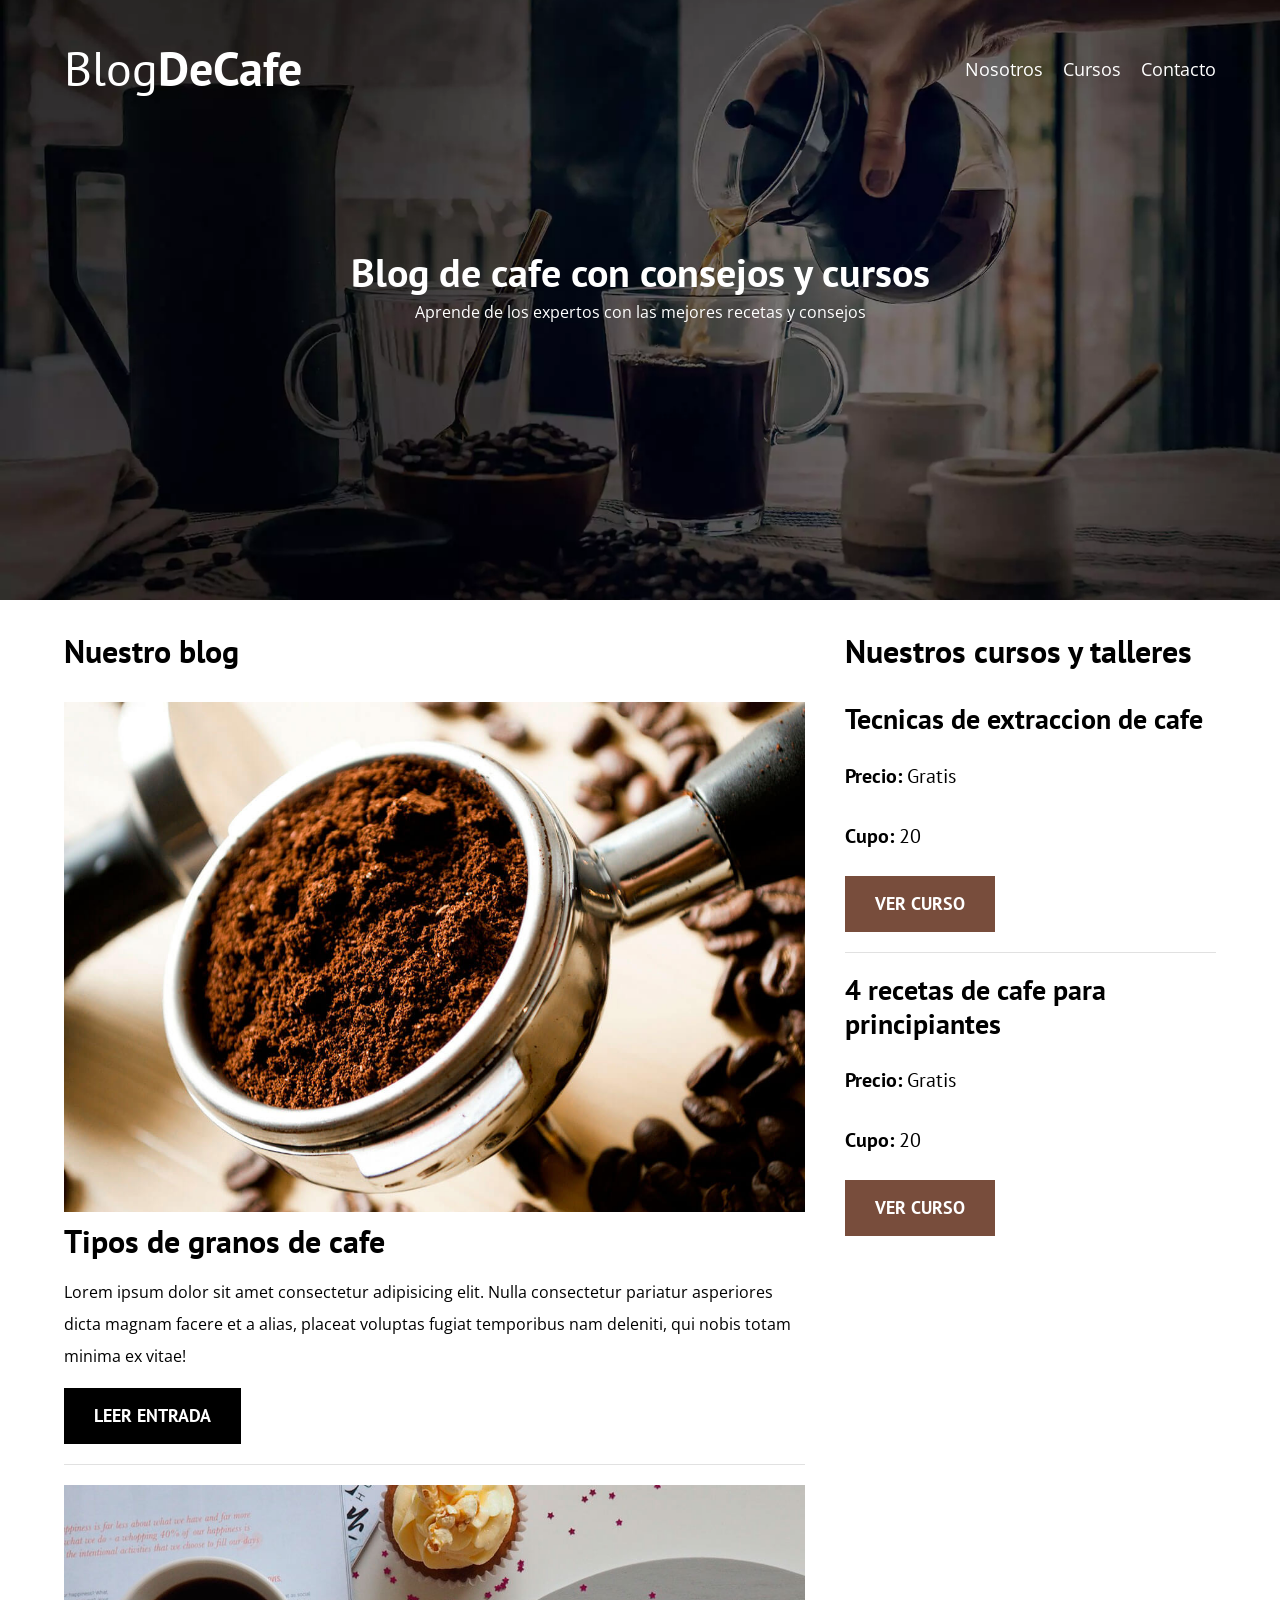
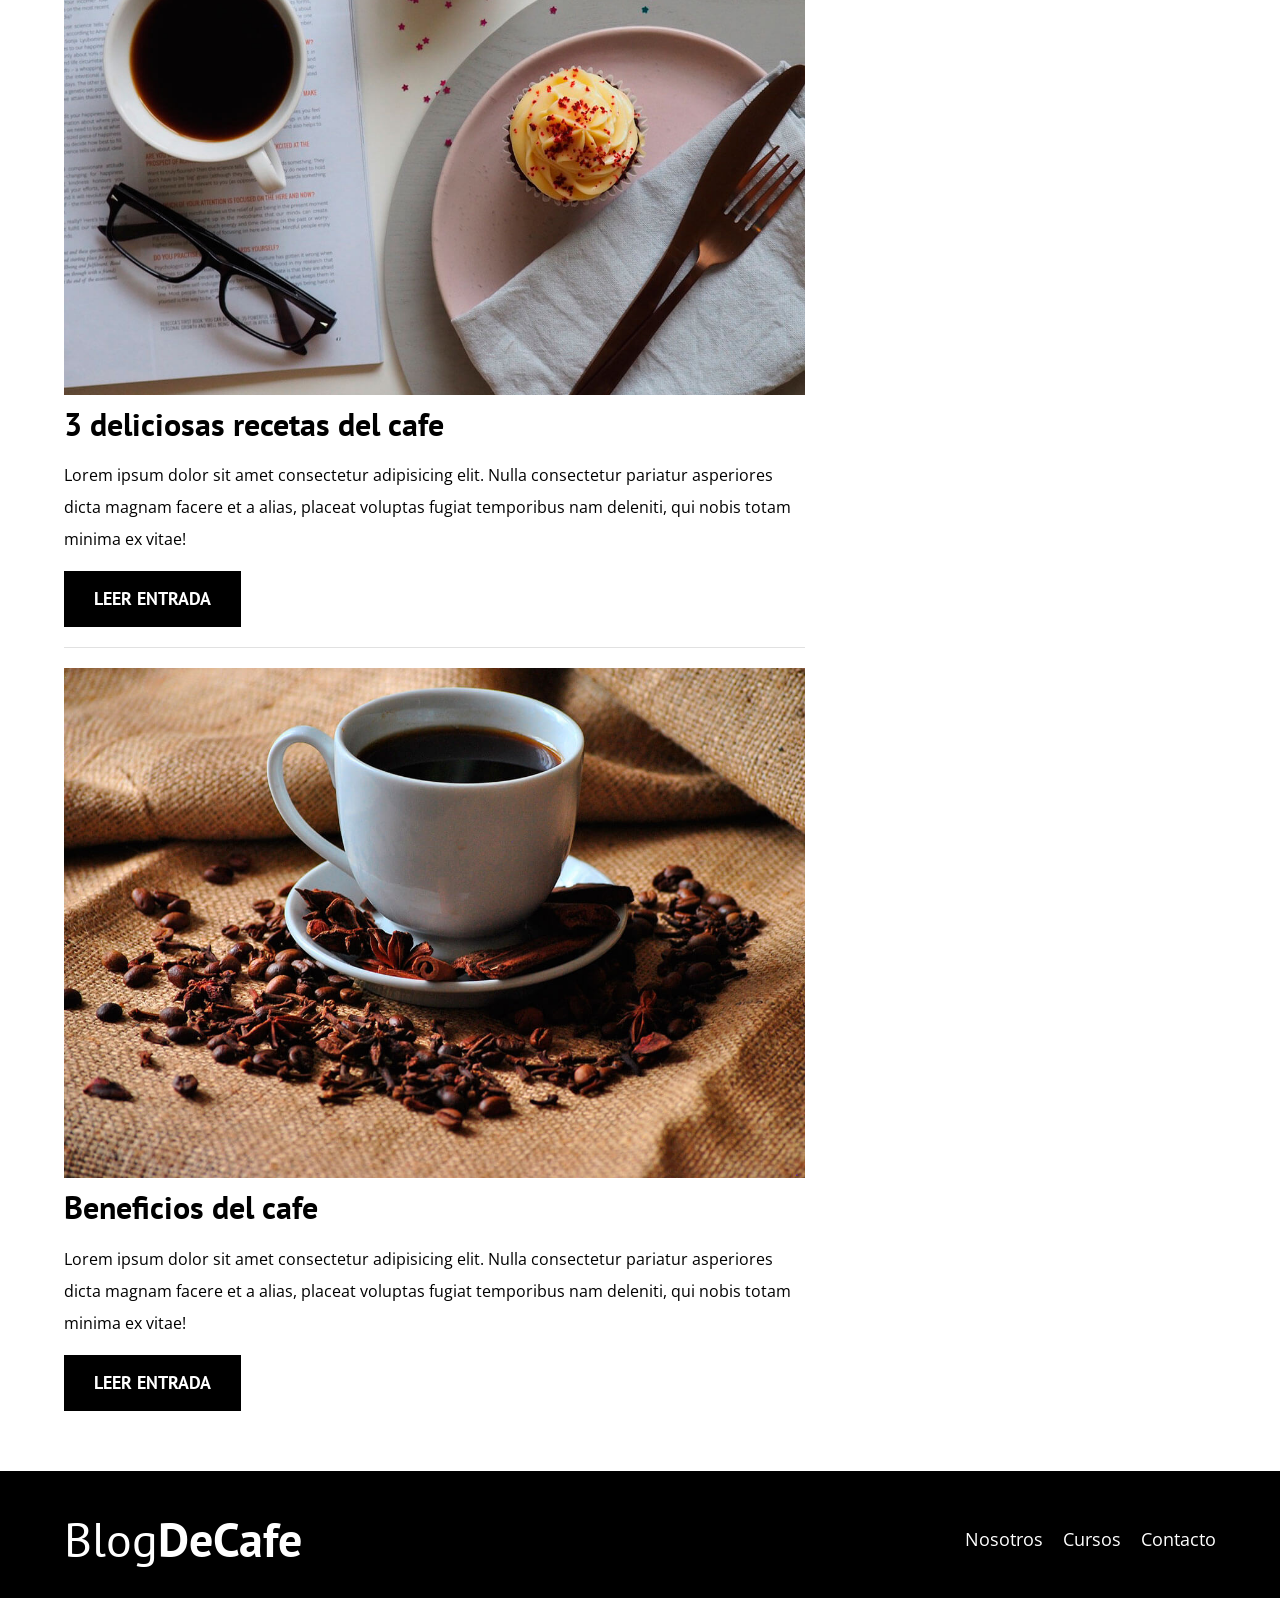
<file: index.html>
<!DOCTYPE html>
<html lang="es">
<head>
    <meta charset="UTF-8">
    <meta name="viewport" content="width=device-width, initial-scale=1.0">
    <title>Blog de Cafe</title>

    <!-- Prefetch -->
     <link rel="prefetch" href="nosotros.html">

    <!-- Preload -->
    <link rel="preload" href="./css/normalize.css" as="style">
    <link rel="stylesheet" href="./css/normalize.css">

    <link rel="preload" href="https://fonts.googleapis.com/css2?family=Open+Sans&family=PT+Sans:wght@400;700&display=swap" as="font" crossorigin>
    <link rel="preconnect" href="https://fonts.googleapis.com">
    <link rel="preconnect" href="https://fonts.gstatic.com" crossorigin>
    <link href="https://fonts.googleapis.com/css2?family=Open+Sans&family=PT+Sans:wght@400;700&display=swap" rel="stylesheet">

    <link rel="preload" href="./css/styles.css" as="style">
    <link rel="stylesheet" href="./css/styles.css">
</head>
<body>
    <header class="header">
        <div class="contenedor">
            <div class="barra">
                <a href="index.html" class="logo">
                    <h1 class="logo_nombre no-margin centrar-texto">Blog<span class="logo_bold">DeCafe</span></h1>
                </a>

                <nav class="navegacion">
                    <a href="nosotros.html" class="navegacion_enlace">Nosotros</a>
                    <a href="cursos.html" class="navegacion_enlace">Cursos</a>
                    <a href="contacto.html" class="navegacion_enlace">Contacto</a>
                </nav>
            </div>
        </div>

        <div class="header_texto">
            <h2 class="no-margin">Blog de cafe con consejos y cursos</h2>
            <p class="no-margin">Aprende de los expertos con las mejores recetas y consejos</p>
        </div>
    </header>

    <div class="contenedor contenido_principal">
        <main class="blog">
            <h3>Nuestro blog</h3>

            <article class="entrada">
                <div class="entrada_img">
                    <picture>
                        <source loading="lazy srcset="./img/blog1.webp" type="image/webp">
                        <img loading="lazy" src="./img/blog1.jpg" alt="Imagen blog">
                    </picture>
                </div>

                <div class="entrada_contenido">
                    <h3 class="no-margin">Tipos de granos de cafe</h3>
                    <p>Lorem ipsum dolor sit amet consectetur adipisicing elit. Nulla consectetur pariatur asperiores dicta magnam facere et a alias, placeat voluptas fugiat temporibus nam deleniti, qui nobis totam minima ex vitae!</p>
                    <a href="entrada.html" class="btn btn-primario">Leer entrada</a>
                </div>
            </article>

            <article class="entrada">
                <div class="entrada_img">
                    <picture>
                        <source loading="lazy srcset="./img/blog2.webp" type="image/webp">
                        <img loading="lazy" src="./img/blog2.jpg" alt="Imagen blog">
                    </picture>
                </div>

                <div class="entrada_contenido">
                    <h3 class="no-margin">3 deliciosas recetas del cafe</h3>
                    <p>Lorem ipsum dolor sit amet consectetur adipisicing elit. Nulla consectetur pariatur asperiores dicta magnam facere et a alias, placeat voluptas fugiat temporibus nam deleniti, qui nobis totam minima ex vitae!</p>
                    <a href="entrada.html" class="btn btn-primario">Leer entrada</a>
                </div>
            </article>

            <article class="entrada">
                <div class="entrada_img">
                    <picture>
                        <source loading="lazy srcset="./img/blog3.webp" type="image/webp">
                        <img loading="lazy" src="./img/blog3.jpg" alt="Imagen blog">
                    </picture>
                </div>

                <div class="entrada_contenido">
                    <h3 class="no-margin">Beneficios del cafe</h3>
                    <p>Lorem ipsum dolor sit amet consectetur adipisicing elit. Nulla consectetur pariatur asperiores dicta magnam facere et a alias, placeat voluptas fugiat temporibus nam deleniti, qui nobis totam minima ex vitae!</p>
                    <a href="entrada.html" class="btn btn-primario">Leer entrada</a>
                </div>
            </article>
        </main>

        <aside class="sidebar">
            <h3>Nuestros cursos y talleres</h3>

            <ul class="cursos no-padding">
                <li class="widget-curso">
                    <h4 class="no-margin">Tecnicas de extraccion de cafe</h4>

                    <p class="widget-curso_label">Precio:
                        <span class="widget-curso_info">Gratis</span>
                    </p>

                    <p class="widget-curso_label">Cupo:
                        <span class="widget-curso_info">20</span>
                    </p>

                    <a href="#" class="btn btn-secundario">Ver curso</a>
                </li>

                <li class="widget-curso">
                    <h4 class="no-margin">4 recetas de cafe para principiantes</h4>

                    <p class="widget-curso_label">Precio:
                        <span class="widget-curso_info">Gratis</span>
                    </p>

                    <p class="widget-curso_label">Cupo:
                        <span class="widget-curso_info">20</span>
                    </p>

                    <a href="#" class="btn btn-secundario">Ver curso</a>
                </li>
            </ul>
        </aside>
    </div>

    <footer class="footer">
        <div class="contenedor">
            <div class="barra">
                <a href="index.html" class="logo">
                    <h1 class="logo_nombre no-margin centrar-texto">Blog<span class="logo_bold">DeCafe</span></h1>
                </a>

                <nav class="navegacion">
                    <a href="nosotros.html" class="navegacion_enlace">Nosotros</a>
                    <a href="cursos.html" class="navegacion_enlace">Cursos</a>
                    <a href="contacto.html" class="navegacion_enlace">Contacto</a>
                </nav>
            </div>
        </div>
    </footer>
</body>
</html>
</file>
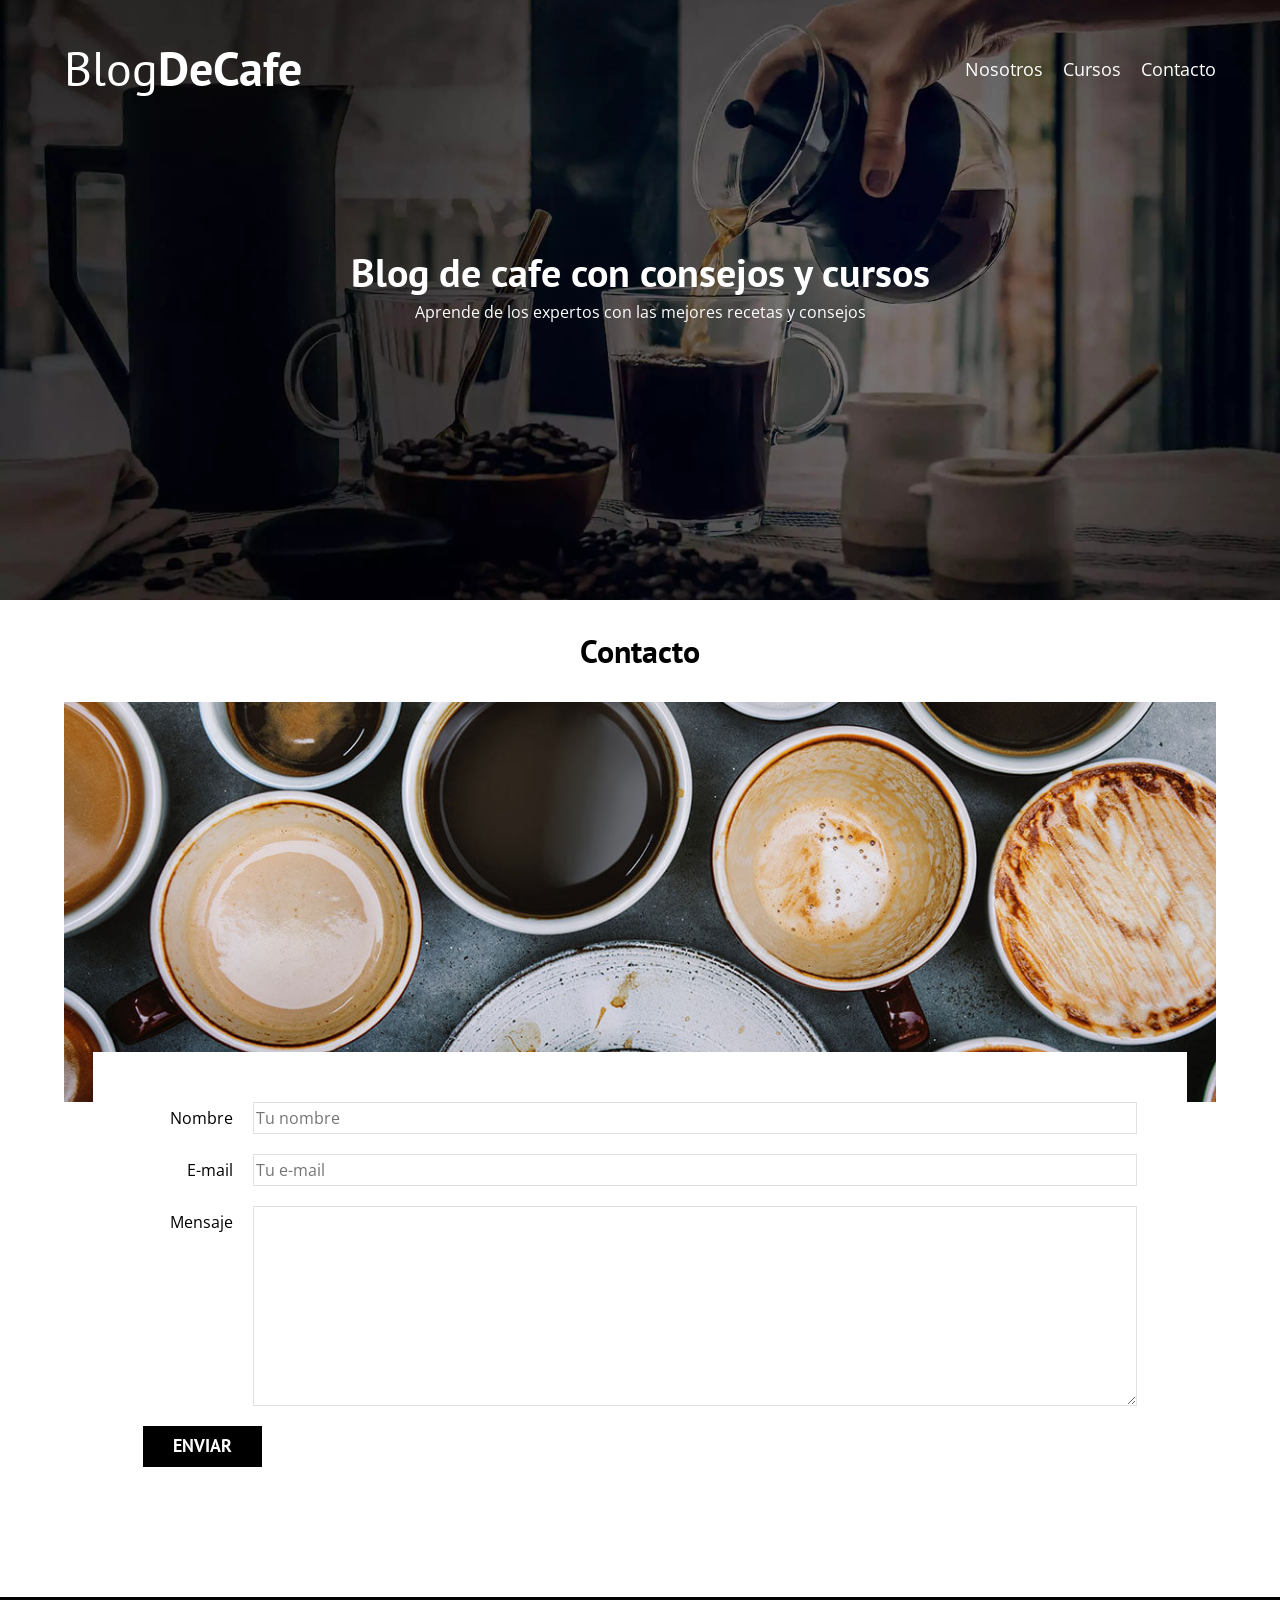
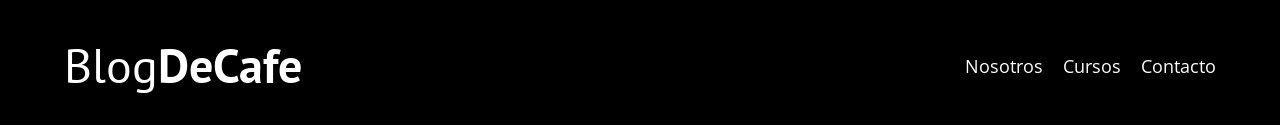
<file: contacto.html>
<!DOCTYPE html>
<html lang="es">
<head>
    <meta charset="UTF-8">
    <meta name="viewport" content="width=device-width, initial-scale=1.0">
    <title>Blog de Cafe</title>

    <link rel="stylesheet" href="./css/normalize.css">

    <link rel="preconnect" href="https://fonts.googleapis.com">
    <link rel="preconnect" href="https://fonts.gstatic.com" crossorigin>
    <link href="https://fonts.googleapis.com/css2?family=Open+Sans&family=PT+Sans:wght@400;700&display=swap" rel="stylesheet">

    <link rel="stylesheet" href="./css/styles.css">
</head>
<body>
    <header class="header">
        <div class="contenedor">
            <div class="barra">
                <a href="index.html" class="logo">
                    <h1 class="logo_nombre no-margin centrar-texto">Blog<span class="logo_bold">DeCafe</span></h1>
                </a>

                <nav class="navegacion">
                    <a href="nosotros.html" class="navegacion_enlace">Nosotros</a>
                    <a href="cursos.html" class="navegacion_enlace">Cursos</a>
                    <a href="contacto.html" class="navegacion_enlace">Contacto</a>
                </nav>
            </div>
        </div>

        <div class="header_texto">
            <h2 class="no-margin">Blog de cafe con consejos y cursos</h2>
            <p class="no-margin">Aprende de los expertos con las mejores recetas y consejos</p>
        </div>
    </header>

    <main class="contenedor">
        <h3 class="centrar-texto">Contacto</h3>

        <div class="contacto-bg"></div>
        
        <form autocomplete="off" class="formulario">
            <div class="campo">
                <label for="nombre" class="campo_label">Nombre</label>
                <input type="text" id="nombre" placeholder="Tu nombre" class="campo_field">
            </div>

            <div class="campo">
                <label for="email" class="campo_label">E-mail</label>
                <input type="email" id="email" placeholder="Tu e-mail" class="campo_field">
            </div>

            <div class="campo">
                <label for="mensaje" class="campo_label">Mensaje</label>
                <textarea id="mensaje" class="campo_field campo_field-textarea"></textarea>
            </div>

            <div class="campo">
                <input type="submit" value="Enviar" class="btn btn-primario">
            </div>
        </form>
    </main>

    <footer class="footer">
        <div class="contenedor">
            <div class="barra">
                <a href="index.html" class="logo">
                    <h1 class="logo_nombre no-margin centrar-texto">Blog<span class="logo_bold">DeCafe</span></h1>
                </a>

                <nav class="navegacion">
                    <a href="nosotros.html" class="navegacion_enlace">Nosotros</a>
                    <a href="cursos.html" class="navegacion_enlace">Cursos</a>
                    <a href="contacto.html" class="navegacion_enlace">Contacto</a>
                </nav>
            </div>
        </div>
    </footer>
</body>
</html>
</file>
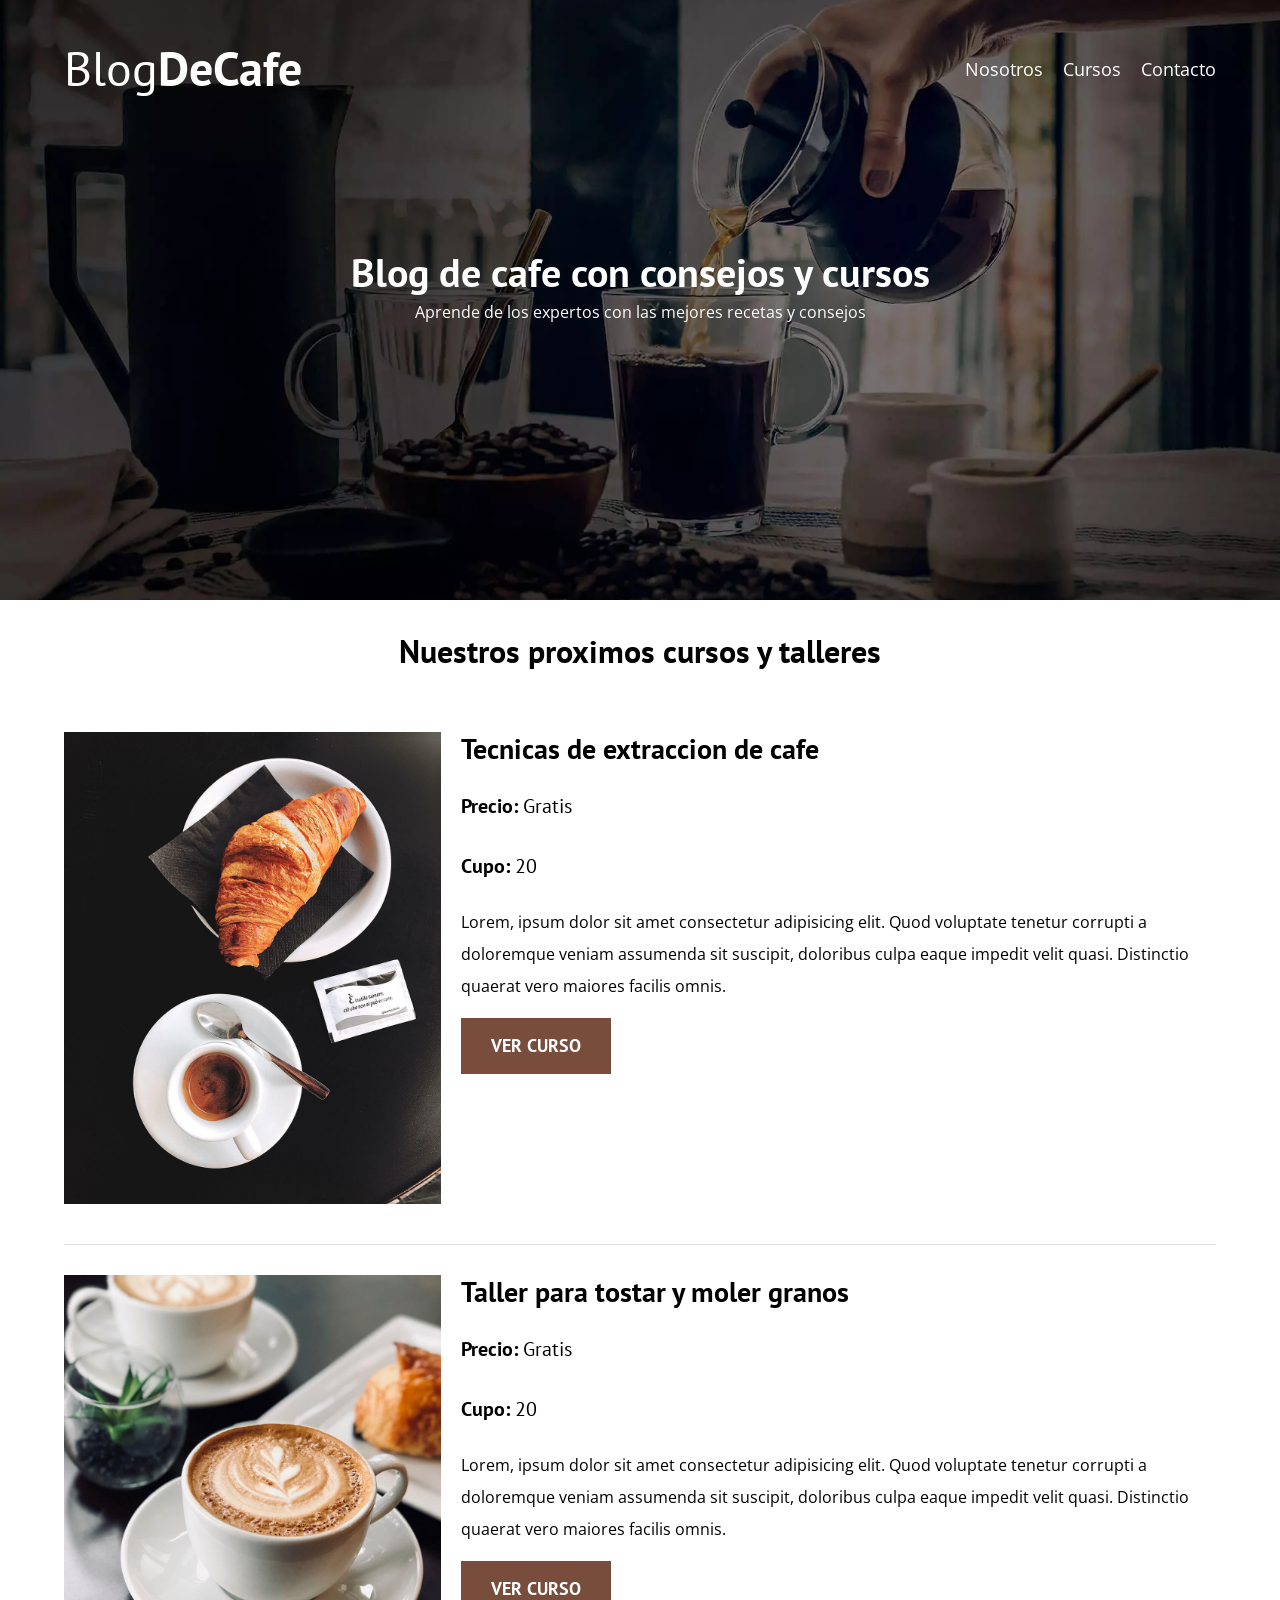
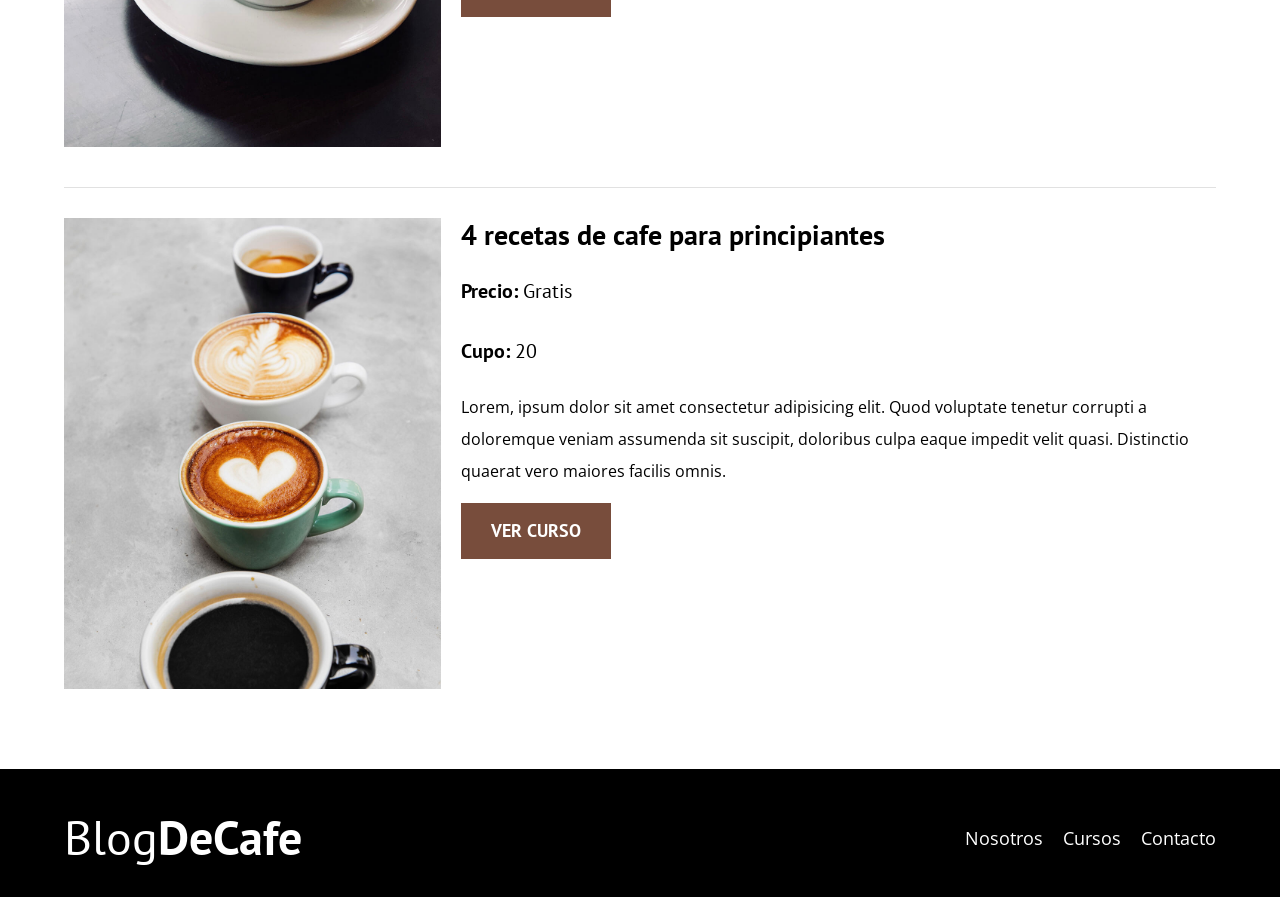
<file: cursos.html>
<!DOCTYPE html>
<html lang="es">

<head>
    <meta charset="UTF-8">
    <meta name="viewport" content="width=device-width, initial-scale=1.0">
    <title>Blog de Cafe</title>

    <link rel="stylesheet" href="./css/normalize.css">

    <link rel="preconnect" href="https://fonts.googleapis.com">
    <link rel="preconnect" href="https://fonts.gstatic.com" crossorigin>
    <link href="https://fonts.googleapis.com/css2?family=Open+Sans&family=PT+Sans:wght@400;700&display=swap"
        rel="stylesheet">

    <link rel="stylesheet" href="./css/styles.css">
</head>

<body>
    <header class="header">
        <div class="contenedor">
            <div class="barra">
                <a href="index.html" class="logo">
                    <h1 class="logo_nombre no-margin centrar-texto">Blog<span class="logo_bold">DeCafe</span></h1>
                </a>

                <nav class="navegacion">
                    <a href="nosotros.html" class="navegacion_enlace">Nosotros</a>
                    <a href="cursos.html" class="navegacion_enlace">Cursos</a>
                    <a href="contacto.html" class="navegacion_enlace">Contacto</a>
                </nav>
            </div>
        </div>

        <div class="header_texto">
            <h2 class="no-margin">Blog de cafe con consejos y cursos</h2>
            <p class="no-margin">Aprende de los expertos con las mejores recetas y consejos</p>
        </div>
    </header>

    <main class="contenedor">
        <h3 class="centrar-texto">Nuestros proximos cursos y talleres</h3>

        <div class="curso">
            <div class="curso_img">
                <img src="./img/curso1.jpg" alt="Imagen del curso">
            </div>

            <div class="curso_informacion">
                <h4 class="no-margin">Tecnicas de extraccion de cafe</h4>

                <p class="curso_label">Precio:
                    <span class="curso_info">Gratis</span>
                </p>

                <p class="curso_label">Cupo:
                    <span class="curso_info">20</span>
                </p>

                <p class="curso_descripcion">
                    Lorem, ipsum dolor sit amet consectetur adipisicing elit. Quod voluptate tenetur corrupti a doloremque veniam assumenda sit suscipit, doloribus culpa eaque impedit velit quasi. Distinctio quaerat vero maiores facilis omnis.
                </p>

                <a href="#" class="btn btn-secundario">Ver curso</a>
            </div>
        </div>

        <div class="curso">
            <div class="curso_img">
                <img src="./img/curso2.jpg" alt="Imagen del curso">
            </div>

            <div class="curso_informacion">
                <h4 class="no-margin">Taller para tostar y moler granos</h4>

                <p class="curso_label">Precio:
                    <span class="curso_info">Gratis</span>
                </p>

                <p class="curso_label">Cupo:
                    <span class="curso_info">20</span>
                </p>

                <p class="curso_descripcion">
                    Lorem, ipsum dolor sit amet consectetur adipisicing elit. Quod voluptate tenetur corrupti a doloremque veniam assumenda sit suscipit, doloribus culpa eaque impedit velit quasi. Distinctio quaerat vero maiores facilis omnis.
                </p>

                <a href="#" class="btn btn-secundario">Ver curso</a>
            </div>
        </div>

        <div class="curso">
            <div class="curso_img">
                <img src="./img/curso3.jpg" alt="Imagen del curso">
            </div>

            <div class="curso_informacion">
                <h4 class="no-margin">4 recetas de cafe para principiantes</h4>

                <p class="curso_label">Precio:
                    <span class="curso_info">Gratis</span>
                </p>

                <p class="curso_label">Cupo:
                    <span class="curso_info">20</span>
                </p>

                <p class="curso_descripcion">
                    Lorem, ipsum dolor sit amet consectetur adipisicing elit. Quod voluptate tenetur corrupti a doloremque veniam assumenda sit suscipit, doloribus culpa eaque impedit velit quasi. Distinctio quaerat vero maiores facilis omnis.
                </p>

                <a href="#" class="btn btn-secundario">Ver curso</a>
            </div>
        </div>
    </main>

    <footer class="footer">
        <div class="contenedor">
            <div class="barra">
                <a href="index.html" class="logo">
                    <h1 class="logo_nombre no-margin centrar-texto">Blog<span class="logo_bold">DeCafe</span></h1>
                </a>

                <nav class="navegacion">
                    <a href="nosotros.html" class="navegacion_enlace">Nosotros</a>
                    <a href="cursos.html" class="navegacion_enlace">Cursos</a>
                    <a href="contacto.html" class="navegacion_enlace">Contacto</a>
                </nav>
            </div>
        </div>
    </footer>
</body>

</html>
</file>
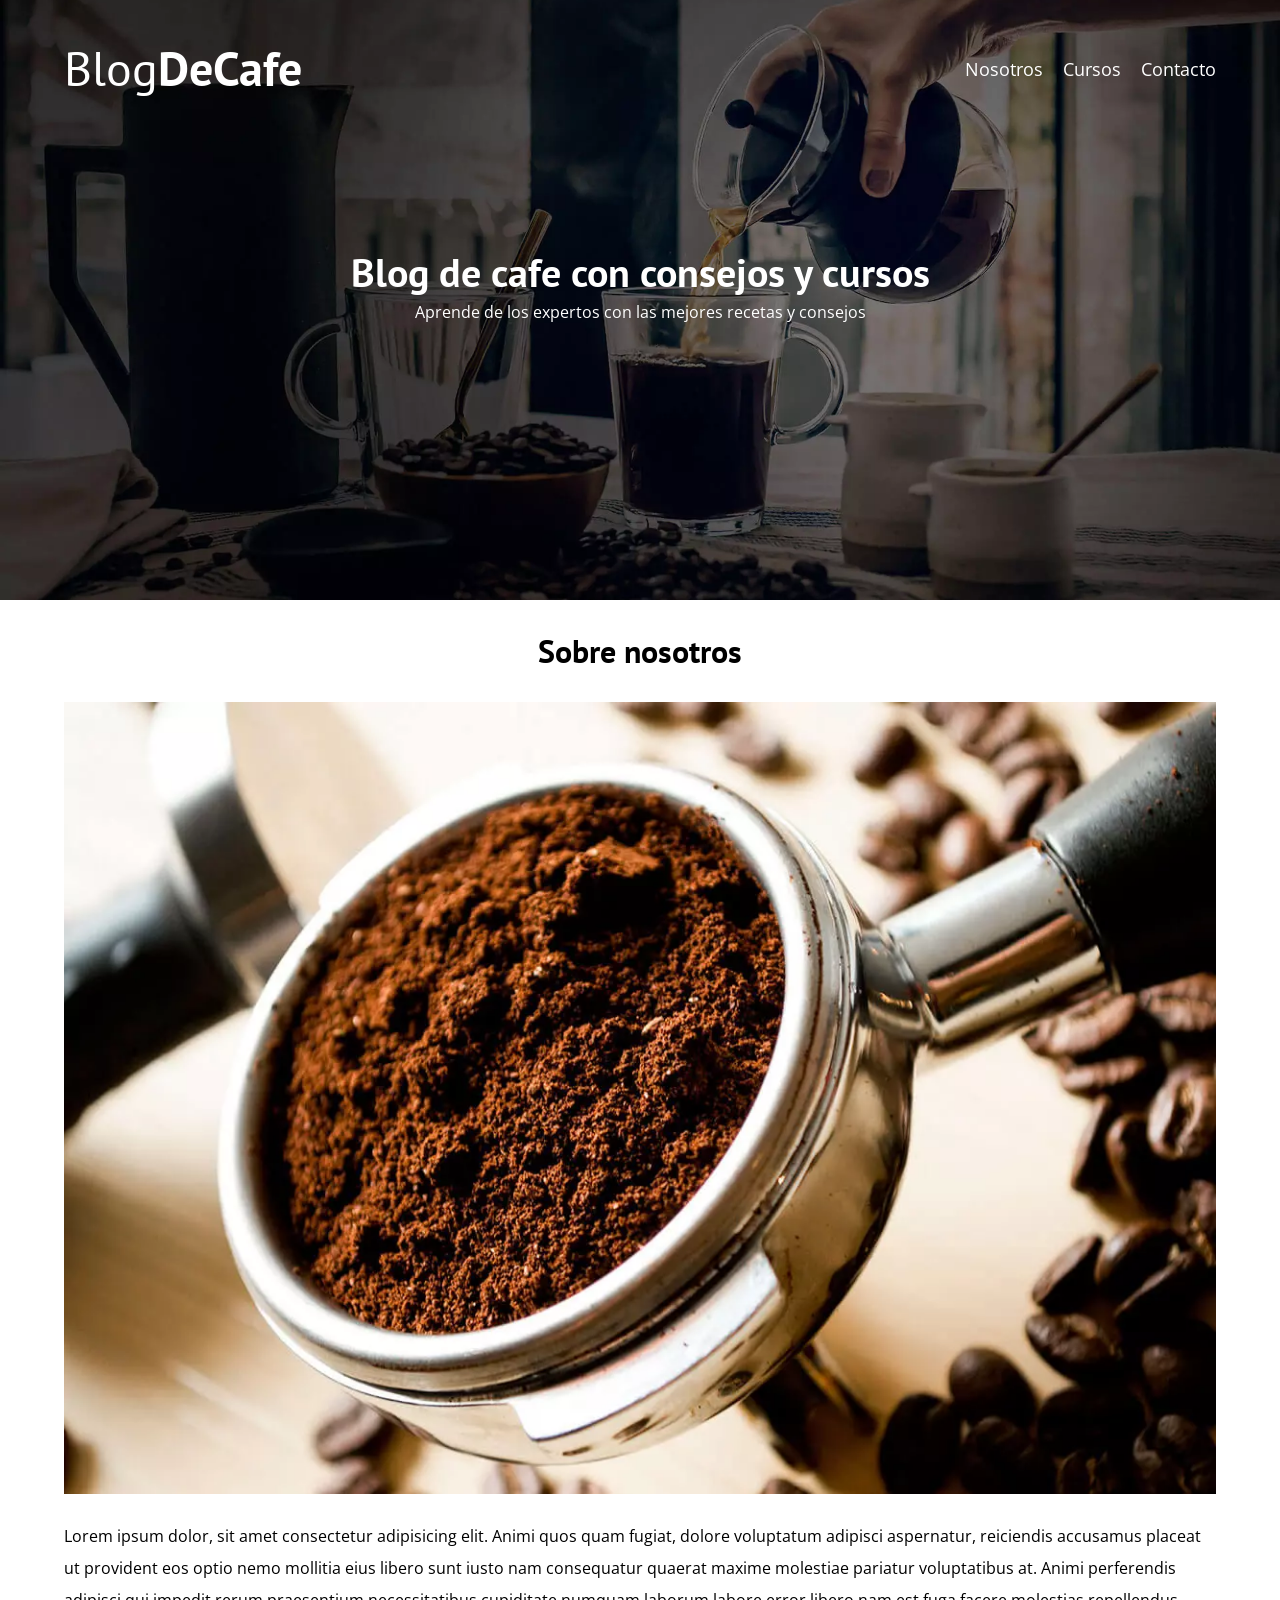
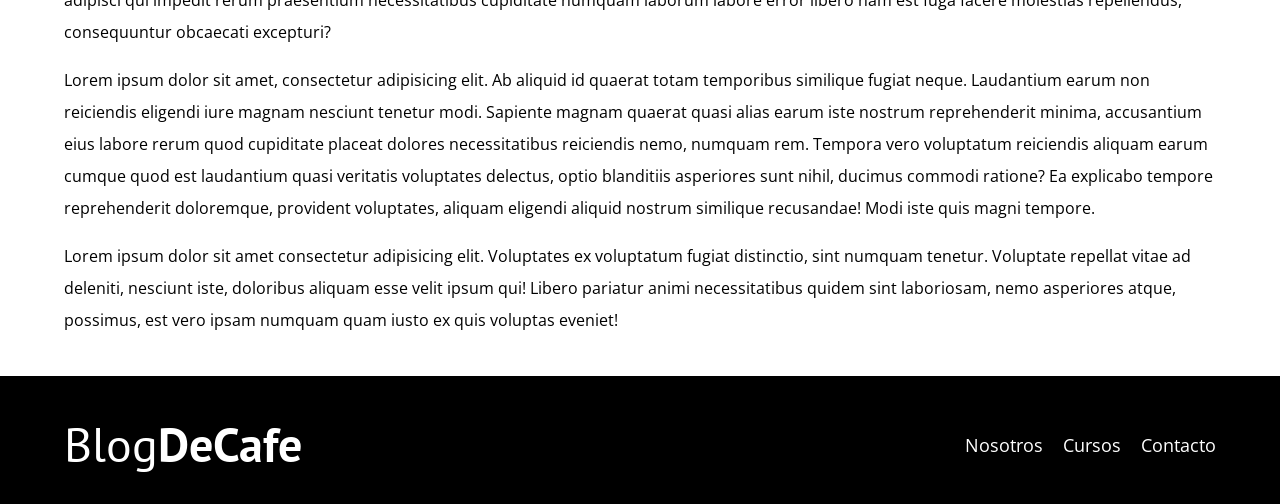
<file: entrada.html>
<!DOCTYPE html>
<html lang="es">
<head>
    <meta charset="UTF-8">
    <meta name="viewport" content="width=device-width, initial-scale=1.0">
    <title>Blog de Cafe</title>

    <link rel="stylesheet" href="./css/normalize.css">

    <link rel="preconnect" href="https://fonts.googleapis.com">
    <link rel="preconnect" href="https://fonts.gstatic.com" crossorigin>
    <link href="https://fonts.googleapis.com/css2?family=Open+Sans&family=PT+Sans:wght@400;700&display=swap" rel="stylesheet">

    <link rel="stylesheet" href="./css/styles.css">
</head>
<body>
    <header class="header">
        <div class="contenedor">
            <div class="barra">
                <a href="index.html" class="logo">
                    <h1 class="logo_nombre no-margin centrar-texto">Blog<span class="logo_bold">DeCafe</span></h1>
                </a>

                <nav class="navegacion">
                    <a href="nosotros.html" class="navegacion_enlace">Nosotros</a>
                    <a href="cursos.html" class="navegacion_enlace">Cursos</a>
                    <a href="#" class="navegacion_enlace">Contacto</a>
                </nav>
            </div>
        </div>

        <div class="header_texto">
            <h2 class="no-margin">Blog de cafe con consejos y cursos</h2>
            <p class="no-margin">Aprende de los expertos con las mejores recetas y consejos</p>
        </div>
    </header>

    <main class="contenedor">
        <h3 class="centrar-texto">Sobre nosotros</h3>

        <img src="./img/blog1.webp" alt="Imagen del blog">

        <p>Lorem ipsum dolor, sit amet consectetur adipisicing elit. Animi quos quam fugiat, dolore voluptatum adipisci aspernatur, reiciendis accusamus placeat ut provident eos optio nemo mollitia eius libero sunt iusto nam consequatur quaerat maxime molestiae pariatur voluptatibus at. Animi perferendis adipisci qui impedit rerum praesentium necessitatibus cupiditate numquam laborum labore error libero nam est fuga facere molestias repellendus, consequuntur obcaecati excepturi?</p>

        <p>Lorem ipsum dolor sit amet, consectetur adipisicing elit. Ab aliquid id quaerat totam temporibus similique fugiat neque. Laudantium earum non reiciendis eligendi iure magnam nesciunt tenetur modi. Sapiente magnam quaerat quasi alias earum iste nostrum reprehenderit minima, accusantium eius labore rerum quod cupiditate placeat dolores necessitatibus reiciendis nemo, numquam rem. Tempora vero voluptatum reiciendis aliquam earum cumque quod est laudantium quasi veritatis voluptates delectus, optio blanditiis asperiores sunt nihil, ducimus commodi ratione? Ea explicabo tempore reprehenderit doloremque, provident voluptates, aliquam eligendi aliquid nostrum similique recusandae! Modi iste quis magni tempore.</p>

        <p>Lorem ipsum dolor sit amet consectetur adipisicing elit. Voluptates ex voluptatum fugiat distinctio, sint numquam tenetur. Voluptate repellat vitae ad deleniti, nesciunt iste, doloribus aliquam esse velit ipsum qui! Libero pariatur animi necessitatibus quidem sint laboriosam, nemo asperiores atque, possimus, est vero ipsam numquam quam iusto ex quis voluptas eveniet!</p>
    </main>

    <footer class="footer">
        <div class="contenedor">
            <div class="barra">
                <a href="index.html" class="logo">
                    <h1 class="logo_nombre no-margin centrar-texto">Blog<span class="logo_bold">DeCafe</span></h1>
                </a>

                <nav class="navegacion">
                    <a href="nosotros.html" class="navegacion_enlace">Nosotros</a>
                    <a href="cursos.html" class="navegacion_enlace">Cursos</a>
                    <a href="#" class="navegacion_enlace">Contacto</a>
                </nav>
            </div>
        </div>
    </footer>
</body>
</html>
</file>
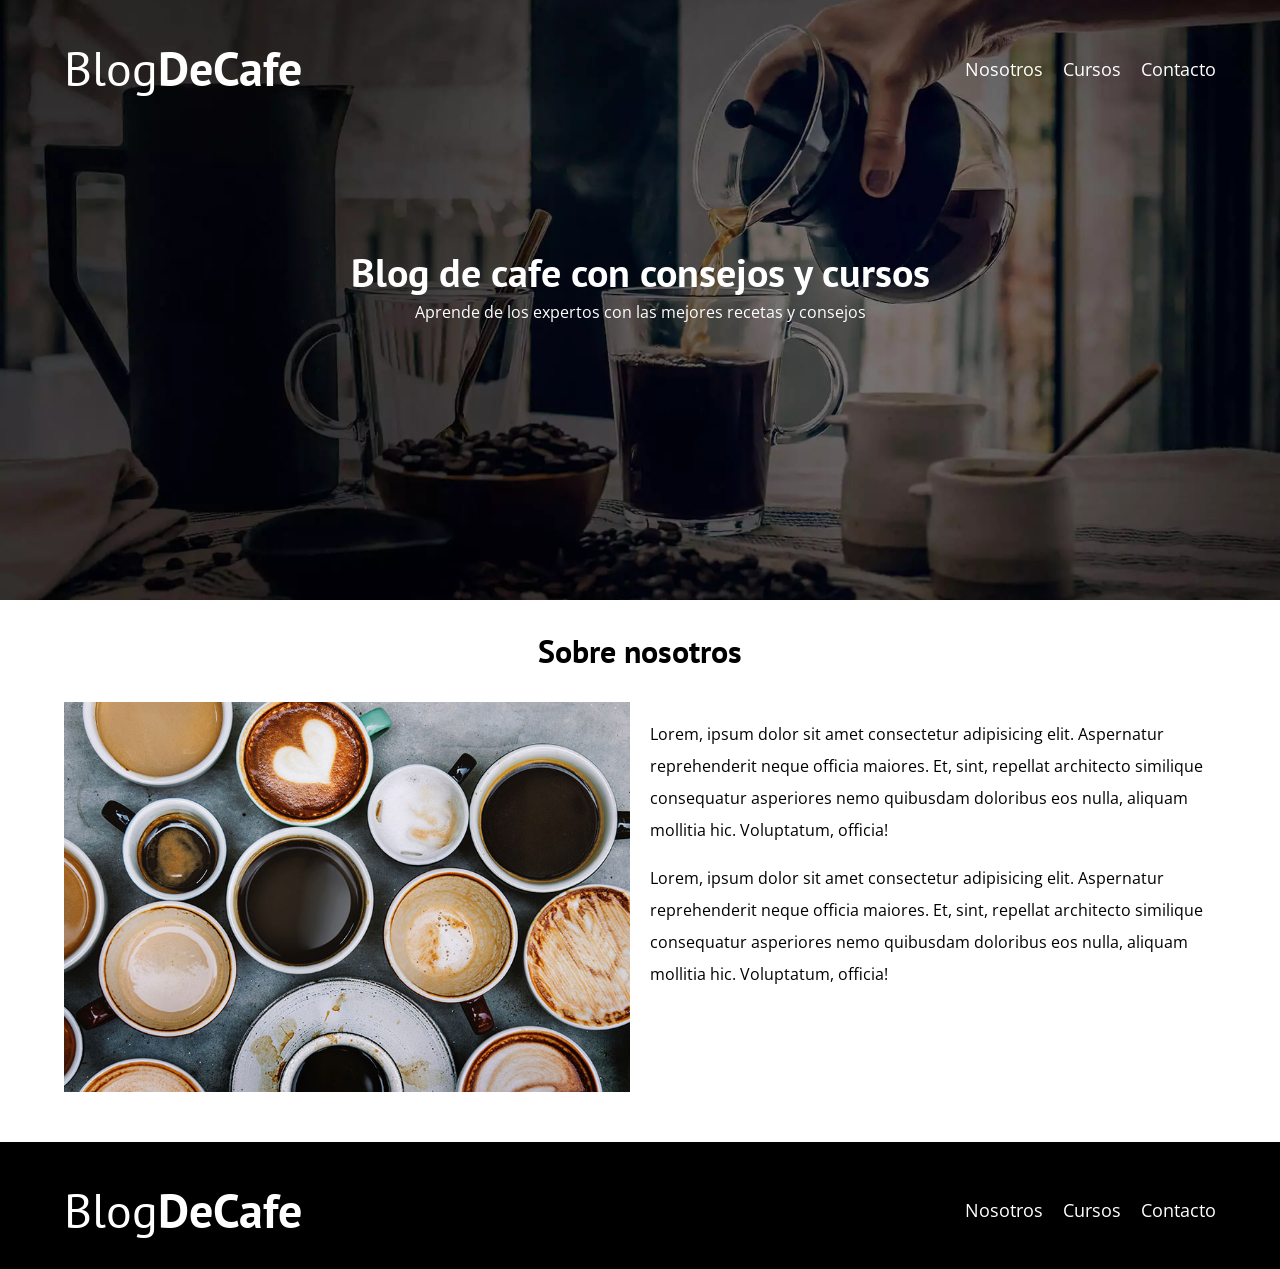
<file: nosotros.html>
<!DOCTYPE html>
<html lang="es">
<head>
    <meta charset="UTF-8">
    <meta name="viewport" content="width=device-width, initial-scale=1.0">
    <title>Blog de Cafe</title>

    <link rel="stylesheet" href="./css/normalize.css">

    <link rel="preconnect" href="https://fonts.googleapis.com">
    <link rel="preconnect" href="https://fonts.gstatic.com" crossorigin>
    <link href="https://fonts.googleapis.com/css2?family=Open+Sans&family=PT+Sans:wght@400;700&display=swap" rel="stylesheet">

    <link rel="stylesheet" href="./css/styles.css">
</head>
<body>
    <header class="header">
        <div class="contenedor">
            <div class="barra">
                <a href="index.html" class="logo">
                    <h1 class="logo_nombre no-margin centrar-texto">Blog<span class="logo_bold">DeCafe</span></h1>
                </a>

                <nav class="navegacion">
                    <a href="nosotros.html" class="navegacion_enlace">Nosotros</a>
                    <a href="cursos.html" class="navegacion_enlace">Cursos</a>
                    <a href="contacto.html" class="navegacion_enlace">Contacto</a>
                </nav>
            </div>
        </div>

        <div class="header_texto">
            <h2 class="no-margin">Blog de cafe con consejos y cursos</h2>
            <p class="no-margin">Aprende de los expertos con las mejores recetas y consejos</p>
        </div>
    </header>

    <main class="contenedor">
        <h3 class="centrar-texto">Sobre nosotros</h3>

        <div class="sobre-nosotros">
            <div class="sobre-nosotros_img">
                <img src="./img/nosotros.jpg" alt="Sobre nosotros">
            </div>

            <div class="sobre-nosotros_texto">
                <p>Lorem, ipsum dolor sit amet consectetur adipisicing elit. Aspernatur reprehenderit neque officia maiores. Et, sint, repellat architecto similique consequatur asperiores nemo quibusdam doloribus eos nulla, aliquam mollitia hic. Voluptatum, officia!</p>

                <p>Lorem, ipsum dolor sit amet consectetur adipisicing elit. Aspernatur reprehenderit neque officia maiores. Et, sint, repellat architecto similique consequatur asperiores nemo quibusdam doloribus eos nulla, aliquam mollitia hic. Voluptatum, officia!</p>
            </div>
        </div>
    </main>

    <footer class="footer">
        <div class="contenedor">
            <div class="barra">
                <a href="index.html" class="logo">
                    <h1 class="logo_nombre no-margin centrar-texto">Blog<span class="logo_bold">DeCafe</span></h1>
                </a>

                <nav class="navegacion">
                    <a href="nosotros.html" class="navegacion_enlace">Nosotros</a>
                    <a href="cursos.html" class="navegacion_enlace">Cursos</a>
                    <a href="contacto.html" class="navegacion_enlace">Contacto</a>
                </nav>
            </div>
        </div>
    </footer>
</body>
</html>
</file>
<file: css/styles.css>
:root {
    --fuente-heading: 'PT Sans', sans-serif;
    --fuente-parrafos: 'Open Sans', sans-serif;

    --primario: #784d3c;
    --blanco: #fff;
    --gris: #e1e1e1;
    --negro: #000;
}

html {
    box-sizing: border-box;
    font-size: 62.5%; /* ! 1rem = 10px */
}

*,*:before, *:after {
    box-sizing: inherit;
}

body {
    font-family: var(--fuente-parrafos);
    font-size: 1.6rem;
    line-height: 2;
}

/** Globales **/
.contenedor {
    width: min(90%, 120rem);
    margin: 0 auto;
}

a {
    text-decoration: none;
}

h1, h2, h3, h4 {
    font-family: var(--fuente-heading);
    line-height: 1.2;
}

h1 {
    font-size: 4.8rem;
}

h2 {
    font-size: 4rem;
}

h3 {
    font-size: 3.2rem;
}

h4 {
    font-size: 2.8rem;
}

img {
    max-width: 100%;
}

.btn {
    display: block;
    font-family: var(--fuente-heading);
    color: var(--blanco);
    text-align: center;
    padding: 1rem 3rem;
    font-size: 1.8rem;
    text-transform: uppercase;
    font-weight: 700;
    margin-bottom: 2rem;
    border: none;
}

.btn:hover{
    cursor: pointer;
}

@media (min-width: 768px) {
    .btn {
        display: inline-block;
    }
}

.btn-primario {
    background-color: var(--negro);
}

.btn-secundario {
    background-color: var(--primario);
}

/** Utilidades **/
.no-margin {
    margin: 0;
}

.no-padding {
    padding: 0;
}

.centrar-texto {
    text-align: center;
}

/** Header **/
.header {
    background-image: url(../img/banner.webp);
    height: 60rem;
    background-size: cover;
    background-repeat: no-repeat;
    background-position: center center;
}

.header_texto {
    text-align: center;
    color: var(--blanco);
    margin-top: 5rem;
}

@media (min-width: 768px) {
    .header_texto {
        margin-top: 15rem;
    }
}

/** Barra **/
.barra {
    padding-top: 4rem;
}

@media (min-width: 768px) {
    .barra {
        display: flex;
        justify-content: space-between;
        align-items: center;
    }
}

/** Logo **/
.logo {
    color: var(--blanco);
}

.logo_nombre {
    font-weight: 400;
}

.logo_bold {
    font-weight: 700;
}

/** Navegacion **/
@media (min-width: 768px) {
    .navegacion {
        display: flex;
        gap: 2rem;
    }
}

.navegacion_enlace {
    display: block;
    text-align: center;
    font-size: 1.8rem;
    color: var(--blanco);
}

/** Contenido principal **/
@media (min-width: 768px) {
    .contenido_principal {
        display: grid;
        grid-template-columns: 2fr 1fr;
        column-gap: 4rem;
    }
}

/** Entrada **/
.entrada {
    border-bottom: 1px solid var(--gris);
    margin-bottom: 2rem;
}

.entrada:last-of-type {
    border-bottom: none;
    margin-bottom: 0;
}

/** Sidebar **/
.cursos {
    list-style: none;
}

.widget-curso {
    border-bottom: 1px solid var(--gris);
    margin-bottom: 2rem;
}

.widget-curso:last-of-type {
    border-bottom: none;
    margin-bottom: 0;
}

.widget-curso_label,
.widget-curso_info {
    font-size: 2rem;
}

.widget-curso_label {
    font-family: var(--fuente-heading);
    font-weight: 700;
}

.widget-curso_info {
    font-weight: 400;
}

/** Footer **/
.footer {
    background-color: var(--negro);
    padding-bottom: 3rem;
    margin-top: 4rem;
}

/** Sobre nosotros **/
@media (min-width: 768px) {
    /* Todo: Forma anterior
    .sobre-nosotros {
        display: flex;
        justify-content: space-between;
    }

    .sobre-nosotros_img,
    .sobre-nosotros_texto {
        flex: 0 0 calc(50% - 1rem);
    }
    */

    .sobre-nosotros {
        display: grid;
        grid-template-columns: repeat(2, 1fr);
        column-gap: 2rem;
    }
}

/** Cursos **/
.curso {
    padding: 3rem 0;
    border-bottom: 1px solid var(--gris);
}

@media (min-width: 768px) {
    .curso {
        display: grid;
        grid-template-columns: 1fr 2fr;
        column-gap: 2rem;
    }
}

.curso:last-of-type {
    border-bottom: none;
}

.curso_label,
.curso_info {
    font-size: 2rem;
}

.curso_label {
    font-family: var(--fuente-heading);
    font-weight: 700;
}

.curso_info {
    font-weight: 400;
}

/** Contacto **/
.contacto-bg {
    background-image: url(../img/contacto.jpg);
    height: 40rem;
    background-repeat: no-repeat;
    background-size: cover;
}

.formulario {
    background-color: var(--blanco);
    margin: -5rem auto 0 auto;
    width: 95%;
    padding: 5rem;
}

.campo {
    display: flex;
    margin-bottom: 2rem;
    gap: 2rem;
}

.campo_label {
    flex: 0 0 9rem;
    text-align: right;
}

.campo_field {
    flex: 1;
    border: 1px solid var(--gris);
}

.campo_field-textarea {
    height: 20rem;
}
</file>
